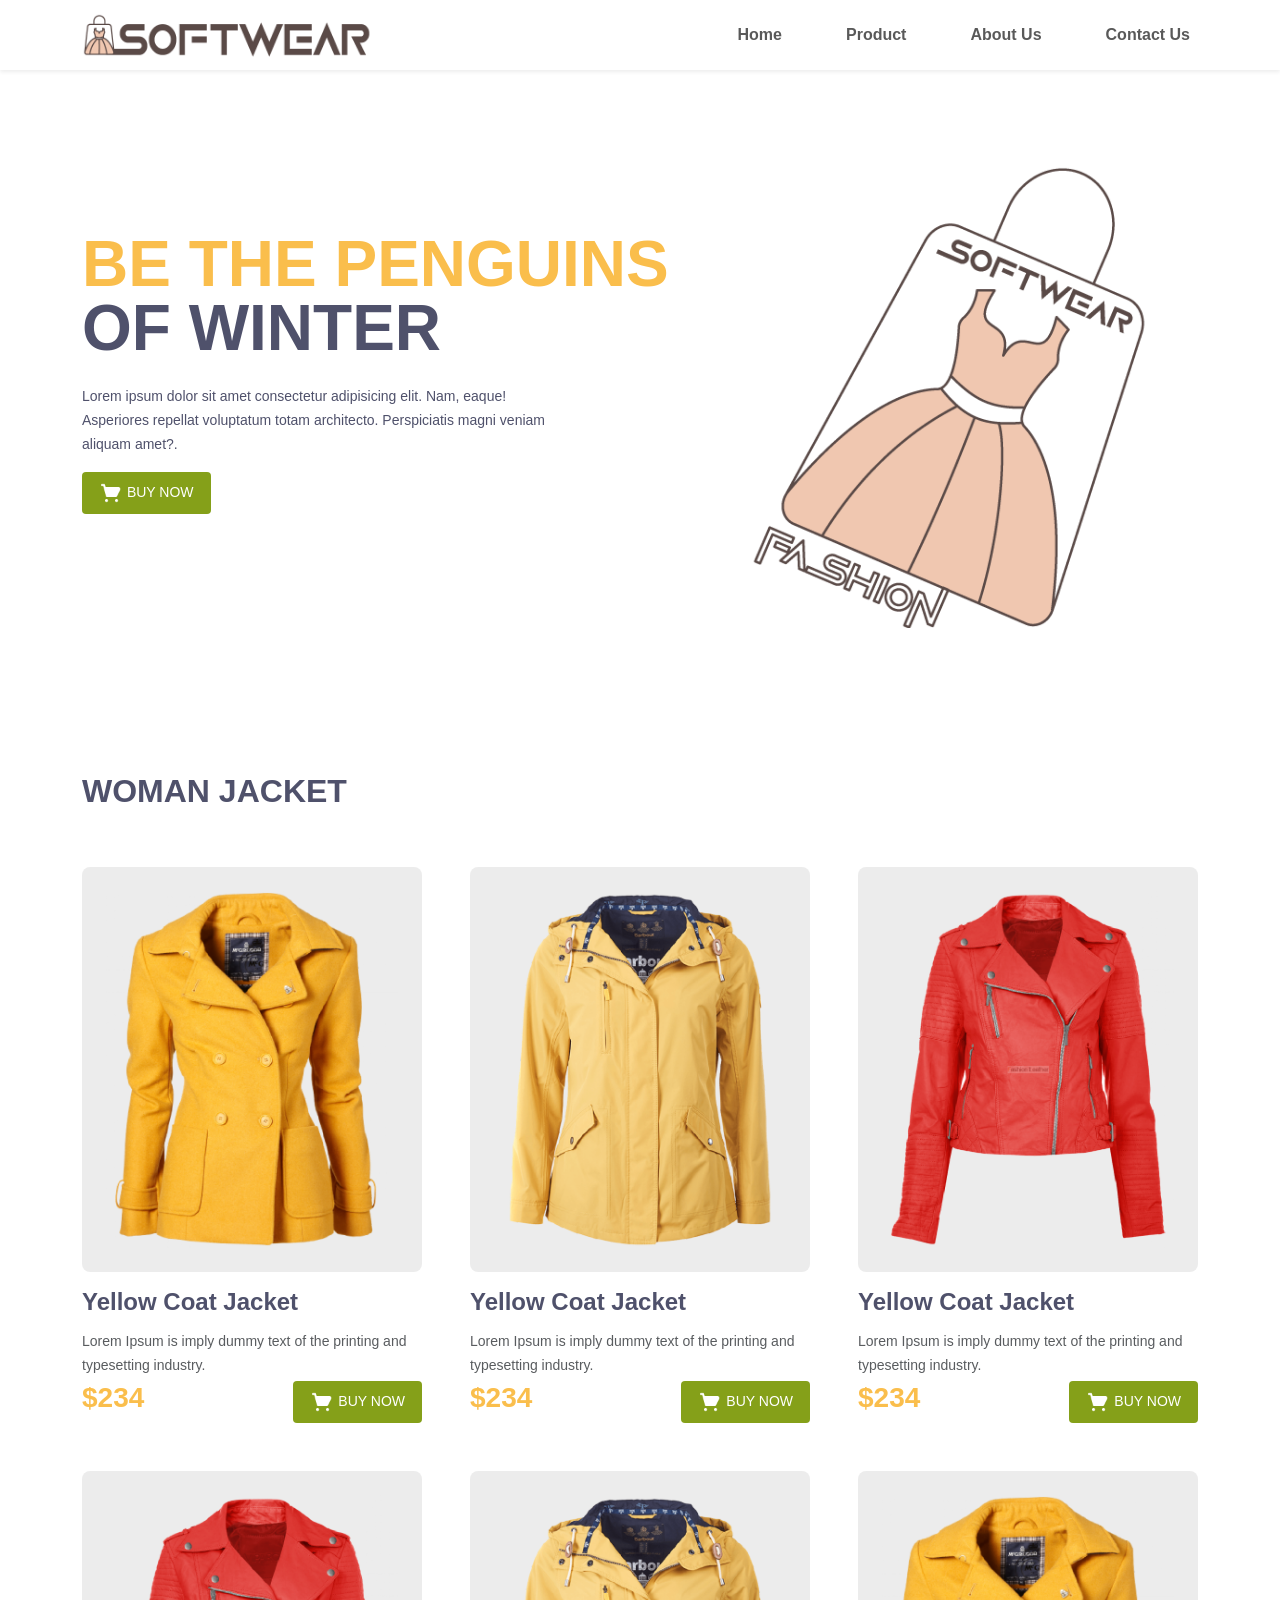
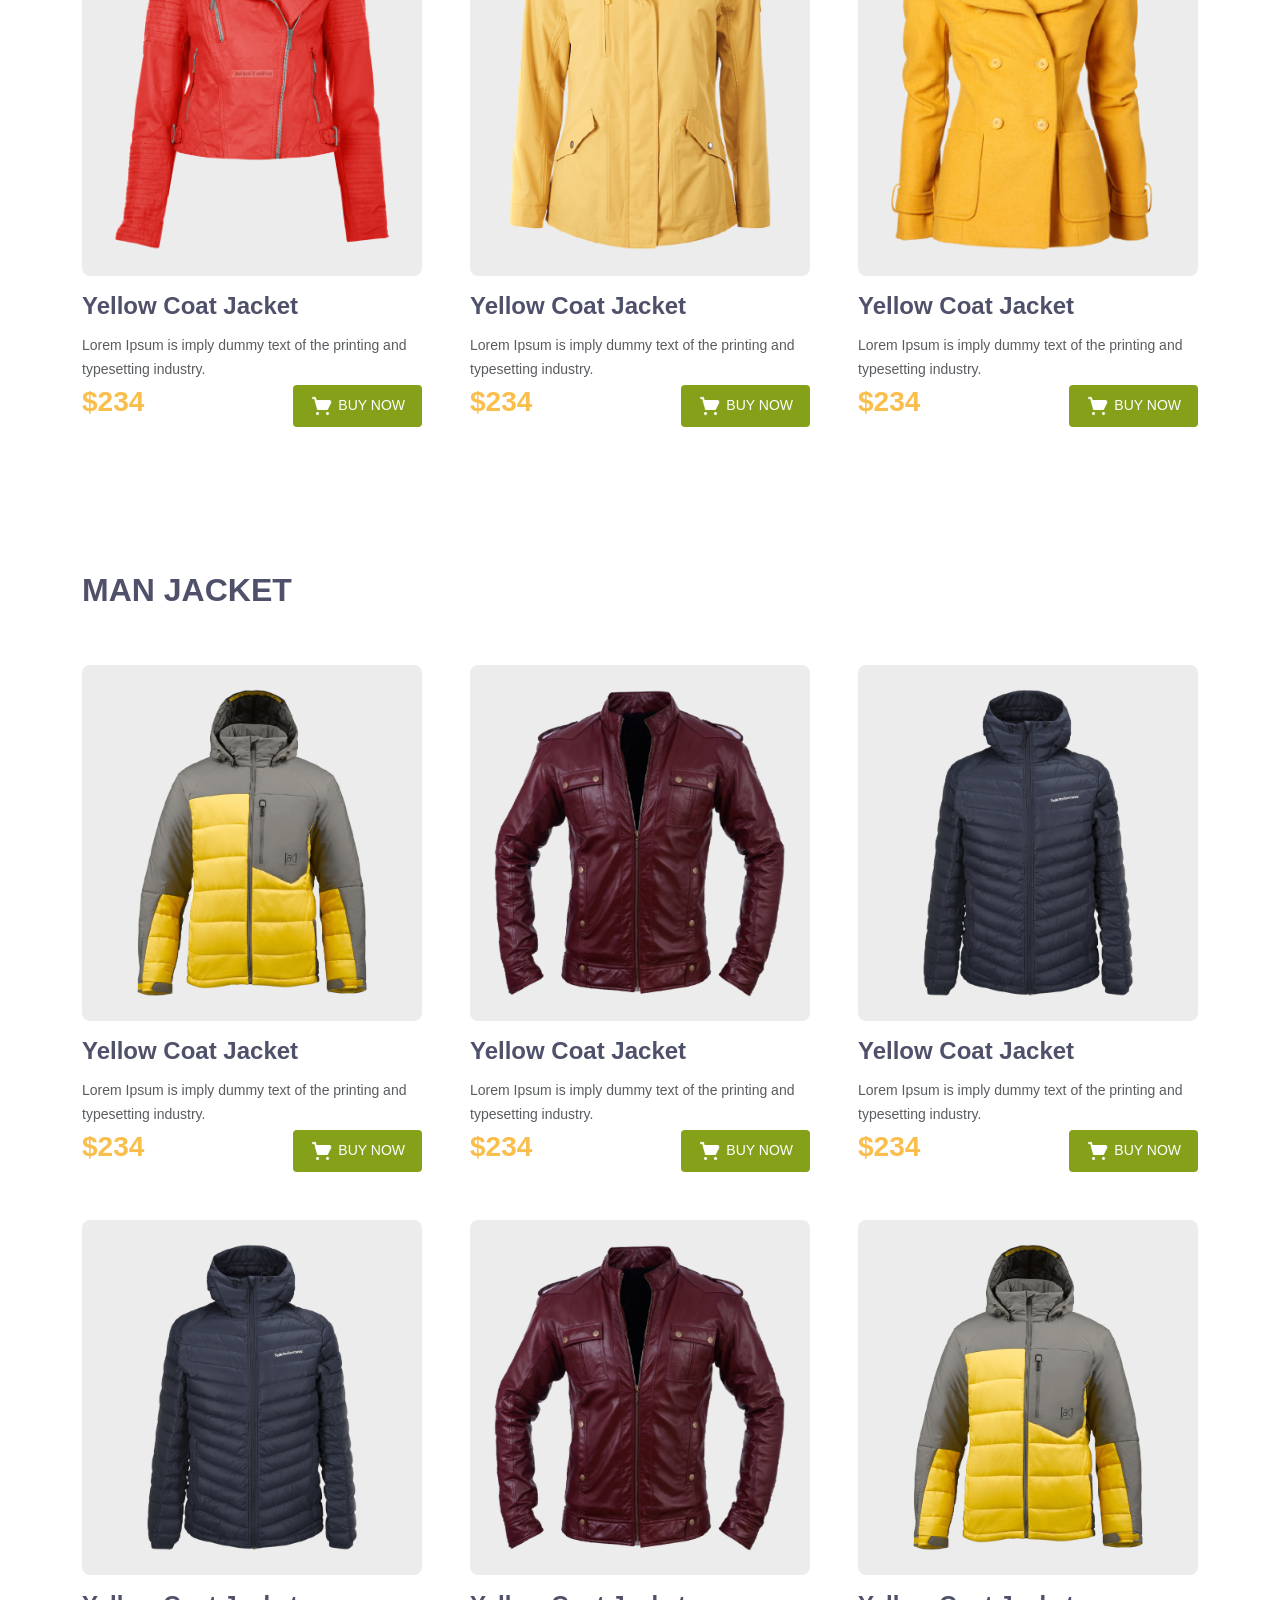
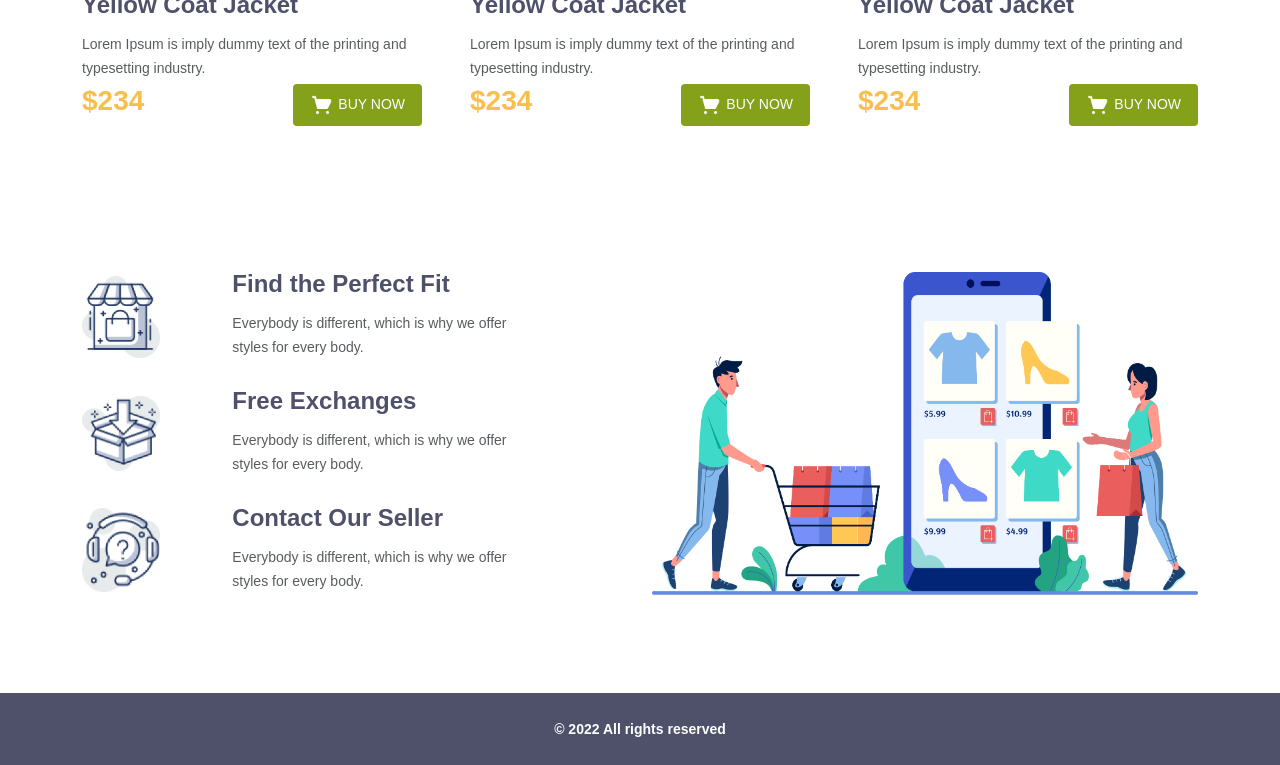
<file: index.html>
<!DOCTYPE html>
<html lang="en">
  <head>
    <meta charset="UTF-8" />
    <meta http-equiv="X-UA-Compatible" content="IE=edge" />
    <meta name="viewport" content="width=device-width, initial-scale=1.0" />
        <!-- Fontawesome -->
        <link rel="stylesheet" href="https://cdnjs.cloudflare.com/ajax/libs/font-awesome/6.0.0-beta3/css/all.min.css" integrity="sha512-Fo3rlrZj/k7ujTnHg4CGR2D7kSs0v4LLanw2qksYuRlEzO+tcaEPQogQ0KaoGN26/zrn20ImR1DfuLWnOo7aBA==" crossorigin="anonymous" referrerpolicy="no-referrer" />

        <!-- Bootstrap CSS v5.1.3 -->
        <link href="https://cdn.jsdelivr.net/npm/bootstrap@5.1.3/dist/css/bootstrap.min.css" rel="stylesheet" integrity="sha384-1BmE4kWBq78iYhFldvKuhfTAU6auU8tT94WrHftjDbrCEXSU1oBoqyl2QvZ6jIW3" crossorigin="anonymous">
    
        <!-- CSS file -->
        <link rel="stylesheet" href="./style.css">
    <title>Penguin-Fashion-Bootstrap</title>
  </head>
  <body>
    <!-- nav bar  -->
    <header class="sticky-top">
      <nav class="navbar navbar-expand-lg navbar-light bg-white shadow-sm">
          <div class="container">
              <a class="navbar-brand" href="#">
                  <img src="./pictures/images/logo.png" width="292" alt="Logo">
              </a>
              <button class="navbar-toggler" type="button" data-bs-toggle="collapse" data-bs-target="#navbarSupportedContent" aria-controls="navbarSupportedContent" aria-expanded="false" aria-label="Toggle navigation">
                  <span class="navbar-toggler-icon"></span>
              </button>
              <div class="collapse navbar-collapse" id="navbarSupportedContent">
                  <ul class="navbar-nav ms-auto mb-2 mb-lg-0">
                      <li class="nav-item ms-lg-5 mx-auto">
                          <a class="nav-link fw-bold fs-6" aria-current="page" href="#">Home</a>
                      </li>
                      <li class="nav-item ms-lg-5 mx-auto">
                          <a class="nav-link fw-bold fs-6" href="#">Product</a>
                      </li>
                      <li class="nav-item ms-lg-5 mx-auto">
                          <a class="nav-link fw-bold fs-6" href="#">About Us</a>
                      </li>
                      <li class="nav-item ms-lg-5 mx-auto">
                          <a class="nav-link fw-bold fs-6" href="#">Contact Us</a>
                      </li>
              </div>
          </div>
      </nav>
  </header>
  <!-- =================Navbar End==================== -->
  <section class="banner h-100 py-5">
    <div class="container">
        <div class="row">
            <div class="col-md-7 col-sm-12">
                    <div class="banner-left d-flex flex-column justify-content-center h-100">
                        <h1 class="display-3 fw-bold text-uppercase lh-1"><span class="d-block" style="color: var(--secondery);">Be the Penguins</span> of Winter</h1>
                        <small class="w-75 d-inline-block my-3 custom-line-height">Lorem ipsum dolor sit amet consectetur adipisicing elit. Nam, eaque! Asperiores repellat voluptatum totam architecto. Perspiciatis magni veniam aliquam amet?.</small>
                        <div class="button">
                            <button type="button" class="btn btn-sm px-3 py-2 d-block text-white " id="button">
                                <img width="24" src="./pictures/icons/shopping-cart 1.png" alt="">
                                BUY NOW
                            </button>
                        </div>
                    </div>
                </div>
                <div class="col-md-5 col-sm-12">
                    <div class="banner-img mt-sm-5">
                        <img class="img-fluid" src="./pictures/images/model.png" alt="">
                    </div>
                </div>
        </div>
    </div>
</section>
<!-- ===========Banner End================ -->
<!-- product section start here  -->
<!-- woman jacket section first  -->
<section class="product py-5 my-5 ">
  <div class="container">
      <div class="row gx-3 gy-3 g-sm-5 g-md-5">
          <h2 class="fw-bold">WOMAN JACKET</h2>
          <div class="col-md-4 col-sm-6 col-12">
              <div class="single-product">
                  <a href="#">
                      <img class="img-fluid px-4 py-4 rounded-3" style="background-color: #dddddd8a;" src="./pictures/images/jacket-1.png" alt="Woman Jacket">
                  </a>
                  <div class="product-details mt-3">
                      <h4 class="fw-bold">Yellow Coat Jacket</h4>
                      <small class="d-inline-block my-1 custom-line-height text-muted fw-normal">Lorem Ipsum is imply dummy text of the printing and typesetting industry.</small>
                      <div class="buy-section d-flex justify-content-between">
                          <h3 class="fw-bold" style="color: var(--secondery);">$234</h3>
                          <button type="button" class="btn btn-sm px-3 py-2 d-block text-white" id="button">
                              <img width="24" src="./pictures/icons/shopping-cart 1.png" alt="">
                              BUY NOW
                          </button>
                      </div>
                  </div>
              </div>
          </div>
          <div class="col-md-4 col-sm-6 col-12">
              <div class="single-product">
                  <a href="#">
                      <img class="img-fluid px-4 py-4 rounded-3" style="background-color: #dddddd8a;" src="./pictures/images/jacket-2.png" alt="Woman Jacket">
                  </a>
                  <div class="product-details mt-3">
                      <h4 class="fw-bold">Yellow Coat Jacket</h4>
                      <small class="d-inline-block my-1 custom-line-height text-muted fw-normal">Lorem Ipsum is imply dummy text of the printing and typesetting industry.</small>
                      <div class="buy-section d-flex justify-content-between">
                          <h3 class="fw-bold" style="color: var(--secondery);">$234</h3>
                          <button type="button" class="btn btn-sm px-3 py-2 d-block text-white" id="button">
                              <img width="24" src="./pictures/icons/shopping-cart 1.png" alt="">
                              BUY NOW
                          </button>
                      </div>
                  </div>
              </div>
          </div>
          <div class="col-md-4 col-sm-6 col-12">
              <div class="single-product">
                  <a href="#">
                      <img class="img-fluid px-4 py-4 rounded-3" style="background-color: #dddddd8a;" src="./pictures/images/jacket-3.png" alt="Woman Jacket">
                  </a>
                  <div class="product-details mt-3">
                      <h4 class="fw-bold">Yellow Coat Jacket</h4>
                      <small class="d-inline-block my-1 custom-line-height text-muted fw-normal">Lorem Ipsum is imply dummy text of the printing and typesetting industry.</small>
                      <div class="buy-section d-flex justify-content-between">
                          <h3 class="fw-bold" style="color: var(--secondery);">$234</h3>
                          <button type="button" class="btn btn-sm px-3 py-2 d-block text-white" id="button">
                              <img width="24" src="./pictures/icons/shopping-cart 1.png" alt="">
                              BUY NOW
                          </button>
                      </div>
                  </div>
              </div>
          </div>
          <div class="col-md-4 col-sm-6 col-12">
              <div class="single-product">
                  <a href="#">
                      <img class="img-fluid px-4 py-4 rounded-3" style="background-color: #dddddd8a;" src="./pictures/images/jacket-3.png" alt="Woman Jacket">
                  </a>
                  <div class="product-details mt-3">
                      <h4 class="fw-bold">Yellow Coat Jacket</h4>
                      <small class="d-inline-block my-1 custom-line-height text-muted fw-normal">Lorem Ipsum is imply dummy text of the printing and typesetting industry.</small>
                      <div class="buy-section d-flex justify-content-between">
                          <h3 class="fw-bold" style="color: var(--secondery);">$234</h3>
                          <button type="button" class="btn btn-sm px-3 py-2 d-block text-white" id="button">
                              <img width="24" src="./pictures/icons/shopping-cart 1.png" alt="">
                              BUY NOW
                          </button>
                      </div>
                  </div>
              </div>
          </div>
          <div class="col-md-4 col-sm-6 col-12">
              <div class="single-product">
                  <a href="#">
                      <img class="img-fluid px-4 py-4 rounded-3" style="background-color: #dddddd8a;" src="./pictures/images/jacket-2.png" alt="Woman Jacket">
                  </a>
                  <div class="product-details mt-3">
                      <h4 class="fw-bold">Yellow Coat Jacket</h4>
                      <small class="d-inline-block my-1 custom-line-height text-muted fw-normal">Lorem Ipsum is imply dummy text of the printing and typesetting industry.</small>
                      <div class="buy-section d-flex justify-content-between">
                          <h3 class="fw-bold" style="color: var(--secondery);">$234</h3>
                          <button type="button" class="btn btn-sm px-3 py-2 d-block text-white" id="button">
                              <img width="24" src="./pictures/icons/shopping-cart 1.png" alt="">
                              BUY NOW
                          </button>
                      </div>
                  </div>
              </div>
          </div>
          <div class="col-md-4 col-sm-6 col-12">
              <div class="single-product">
                  <a href="#">
                      <img class="img-fluid px-4 py-4 rounded-3" style="background-color: #dddddd8a;" src="./pictures/images/jacket-1.png" alt="Woman Jacket">
                  </a>
                  <div class="product-details mt-3">
                      <h4 class="fw-bold">Yellow Coat Jacket</h4>
                      <small class="d-inline-block my-1 custom-line-height text-muted fw-normal">Lorem Ipsum is imply dummy text of the printing and typesetting industry.</small>
                      <div class="buy-section d-flex justify-content-between">
                          <h3 class="fw-bold" style="color: var(--secondery);">$234</h3>
                          <button type="button" class="btn btn-sm px-3 py-2 d-block text-white" id="button">
                              <img width="24" src="./pictures/icons/shopping-cart 1.png" alt="">
                              BUY NOW
                          </button>
                      </div>
                  </div>
              </div>
          </div>
      </div>
  </div>
</section>
<!-- men jacket section here  -->
<section class="product my-md-5 py-md-5 my-sm-5 py-sm-5 my-4 py-4">
  <div class="container">
      <div class="row gx-3 gy-3 g-sm-5 g-md-5">
          <h2 class="fw-bold">MAN JACKET</h2>
          <div class="col-md-4 col-sm-6 col-12">
              <div class="single-product">
                  <a href="#">
                      <img class="img-fluid px-4 py-4 rounded-3" style="background-color: #dddddd8a;" src="./pictures/images/jacket-4.png" alt="Woman Jacket">
                  </a>
                  <div class="product-details mt-3">
                      <h4 class="fw-bold">Yellow Coat Jacket</h4>
                      <small class="d-inline-block my-1 custom-line-height text-muted fw-normal">Lorem Ipsum is imply dummy text of the printing and typesetting industry.</small>
                      <div class="buy-section d-flex justify-content-between">
                          <h3 class="fw-bold" style="color: var(--secondery);">$234</h3>
                          <button type="button" class="btn btn-sm px-3 py-2 d-block text-white" id="button">
                              <img width="24" src="./pictures/icons/shopping-cart 1.png" alt="">
                              BUY NOW
                          </button>
                      </div>
                  </div>
              </div>
          </div>
          <div class="col-md-4 col-sm-6 col-12">
              <div class="single-product">
                  <a href="#">
                      <img class="img-fluid px-4 py-4 rounded-3" style="background-color: #dddddd8a;" src="./pictures/images/jacket-5.png" alt="Woman Jacket">
                  </a>
                  <div class="product-details mt-3">
                      <h4 class="fw-bold">Yellow Coat Jacket</h4>
                      <small class="d-inline-block my-1 custom-line-height text-muted fw-normal">Lorem Ipsum is imply dummy text of the printing and typesetting industry.</small>
                      <div class="buy-section d-flex justify-content-between">
                          <h3 class="fw-bold" style="color: var(--secondery);">$234</h3>
                          <button type="button" class="btn btn-sm px-3 py-2 d-block text-white" id="button">
                              <img width="24" src="./pictures/icons/shopping-cart 1.png" alt="">
                              BUY NOW
                          </button>
                      </div>
                  </div>
              </div>
          </div>
          <div class="col-md-4 col-sm-6 col-12">
              <div class="single-product">
                  <a href="#">
                      <img class="img-fluid px-4 py-4 rounded-3" style="background-color: #dddddd8a;" src="./pictures/images/jacket-6.png" alt="Woman Jacket">
                  </a>
                  <div class="product-details mt-3">
                      <h4 class="fw-bold">Yellow Coat Jacket</h4>
                      <small class="d-inline-block my-1 custom-line-height text-muted fw-normal">Lorem Ipsum is imply dummy text of the printing and typesetting industry.</small>
                      <div class="buy-section d-flex justify-content-between">
                          <h3 class="fw-bold" style="color: var(--secondery);">$234</h3>
                          <button type="button" class="btn btn-sm px-3 py-2 d-block text-white" id="button">
                              <img width="24" src="./pictures/icons/shopping-cart 1.png" alt="">
                              BUY NOW
                          </button>
                      </div>
                  </div>
              </div>
          </div>
          <div class="col-md-4 col-sm-6 col-12">
              <div class="single-product">
                  <a href="#">
                      <img class="img-fluid px-4 py-4 rounded-3" style="background-color: #dddddd8a;" src="./pictures/images/jacket-6.png" alt="Woman Jacket">
                  </a>
                  <div class="product-details mt-3">
                      <h4 class="fw-bold">Yellow Coat Jacket</h4>
                      <small class="d-inline-block my-1 custom-line-height text-muted fw-normal">Lorem Ipsum is imply dummy text of the printing and typesetting industry.</small>
                      <div class="buy-section d-flex justify-content-between">
                          <h3 class="fw-bold" style="color: var(--secondery);">$234</h3>
                          <button type="button" class="btn btn-sm px-3 py-2 d-block text-white" id="button">
                              <img width="24" src="./pictures/icons/shopping-cart 1.png" alt="">
                              BUY NOW
                          </button>
                      </div>
                  </div>
              </div>
          </div>
          <div class="col-md-4 col-sm-6 col-12">
              <div class="single-product">
                  <a href="#">
                      <img class="img-fluid px-4 py-4 rounded-3" style="background-color: #dddddd8a;" src="./pictures/images/jacket-5.png" alt="Woman Jacket">
                  </a>
                  <div class="product-details mt-3">
                      <h4 class="fw-bold">Yellow Coat Jacket</h4>
                      <small class="d-inline-block my-1 custom-line-height text-muted fw-normal">Lorem Ipsum is imply dummy text of the printing and typesetting industry.</small>
                      <div class="buy-section d-flex justify-content-between">
                          <h3 class="fw-bold" style="color: var(--secondery);">$234</h3>
                          <button type="button" class="btn btn-sm px-3 py-2 d-block text-white" id="button">
                              <img width="24" src="./pictures/icons/shopping-cart 1.png" alt="">
                              BUY NOW
                          </button>
                      </div>
                  </div>
              </div>
          </div>
          <div class="col-md-4 col-sm-6 col-12">
              <div class="single-product">
                  <a href="#">
                      <img class="img-fluid px-4 py-4 rounded-3" style="background-color: #dddddd8a;" src="./pictures/images/jacket-4.png" alt="Woman Jacket">
                  </a>
                  <div class="product-details mt-3">
                      <h4 class="fw-bold">Yellow Coat Jacket</h4>
                      <small class="d-inline-block my-1 custom-line-height text-muted fw-normal">Lorem Ipsum is imply dummy text of the printing and typesetting industry.</small>
                      <div class="buy-section d-flex justify-content-between">
                          <h3 class="fw-bold" style="color: var(--secondery);">$234</h3>
                          <button type="button" class="btn btn-sm px-3 py-2 d-block text-white" id="button">
                              <img width="24" src="./pictures/icons/shopping-cart 1.png" alt="">
                              BUY NOW
                          </button>
                      </div>
                  </div>
              </div>
          </div>
      </div>
  </div>
</section>
<!-- ===============Product Section End===================== -->
<!-- customer facility section start  -->
<section class="facility-section my-5 py-5">
  <div class="container">
      <div class="row justify-content-between align-items-center custom-order gy-sm-5">
          <div class="col-md-5 col-sm-12 col-12 gy-5">
              <div class="row gy-4 gx-sm-5">
                  <div class="w-100 d-flex justify-content-between align-items-center">
                      <div class="col-md-2">
                          <img  width="78" src="./pictures/images/house.png" alt="">
                      </div>
                      <div class="col-md-8 ms-3">
                          <h4 class="fw-bold text-nowrap">Find the Perfect Fit</h4>
                          <small class="d-inline-block my-1 custom-line-height text-muted fw-normal">Everybody is different, which is why we offer styles for every body.</small>
                      </div>
                  </div>
                  <div class="w-100 d-flex justify-content-between align-items-center">
                      <div class="col-md-2">
                          <img  width="78" src="./pictures/images/box.png" alt="">
                      </div>
                      <div class="col-md-8 ms-3">
                          <h4 class="fw-bold text-nowrap">Free Exchanges</h4>
                          <small class="d-inline-block my-1 custom-line-height text-muted fw-normal">Everybody is different, which is why we offer styles for every body.</small>
                      </div>
                  </div>
                  <div class="w-100 d-flex justify-content-between align-items-center">
                      <div class="col-md-2">
                          <img  width="78" src="./pictures/images/question.png" alt="">
                      </div>
                      <div class="col-md-8 ms-3">
                          <h4 class="fw-bold text-nowrap">Contact Our Seller</h4>
                          <small class="d-inline-block my-1 custom-line-height text-muted fw-normal">Everybody is different, which is why we offer styles for every body.</small>
                      </div>
                  </div>
              </div>
          </div>
          <div class="col-md-6 col-sm-12 col-12">
              <div class="img">
                  <img class="img-fluid" src="./pictures/images/shopping.png" alt="">
              </div>
          </div>
      </div>
  </div>
</section>
<!-- ==================Customer Facility section end===================== -->
<!-- footer section  -->
<footer class="text-center py-4 mt-5" style="background-color: var(--txt-color);" >
  <small class="text-white fw-bold">&copy; 2022 All rights reserved</small>
</footer>
<!-- footer end  -->

    <!-- bootstrap js file integration  -->
    <!-- Bootstrap JavaScript Libraries -->
    <script src="https://cdn.jsdelivr.net/npm/@popperjs/core@2.10.2/dist/umd/popper.min.js" integrity="sha384-7+zCNj/IqJ95wo16oMtfsKbZ9ccEh31eOz1HGyDuCQ6wgnyJNSYdrPa03rtR1zdB" crossorigin="anonymous"></script>
    <script src="https://cdn.jsdelivr.net/npm/bootstrap@5.1.3/dist/js/bootstrap.min.js" integrity="sha384-QJHtvGhmr9XOIpI6YVutG+2QOK9T+ZnN4kzFN1RtK3zEFEIsxhlmWl5/YESvpZ13" crossorigin="anonymous"></script>
  </body>
</html>
</file>
<file: style.css>
/*!
Theme Name: fashion
Theme URI: https://them.es/starter
Author: Manish Lokbidhi
Author URI: https://lokbidhi.com
Description: Softwear Fashion Theme
Version: 3.4.1
Requires at least: 5.0
Tested up to: 6.2
Requires PHP: 7.2
License: GPL version 2 or later
License URI: https://www.gnu.org/licenses/gpl-2.0
Tags: custom-background, custom-colors, featured-images, flexible-header, microformats, post-formats, rtl-language-support, theme-options, translation-ready, accessibility-ready
Text Domain: fashion
*/

/* Don't overwrite this file. Compile "/assets/main.scss" to "/assets/dist/main.css" */

/* From http://codex.wordpress.org/CSS */
body {
	font-family: "Open Sans", sans-serif !important;
  }
  :root {
	--primary: #85a019;
	--secondery: #fabe4c;
	--txt-color: #4f516b;
  }
  body {
	color: var(--txt-color);
	overflow-x: hidden !important;
  }
  /* custom css button  */
  #button {
	background-color: var(--primary);
  }
  #button:hover {
	background-color: #4f5f0f;
  }
  .custom-line-height {
	line-height: 1.5rem;
  }
  
  /* @media only screen and (min-width: ) */
  @media only screen and (max-width: 767px) {
	.custom-order {
	  display: flex;
	  flex-direction: column-reverse !important;
	}
  }
  
.alignnone {
	margin: 5px 20px 20px 0;
}

.aligncenter,
div.aligncenter {
	display: block;
	margin: 5px auto 5px auto;
}

.alignright {
	float: right;
	margin: 5px 0 20px 20px;
}

.alignleft {
	float: left;
	margin: 5px 20px 20px 0;
}

a img.alignright {
	float: right;
	margin: 5px 0 20px 20px;
}

a img.alignnone {
	margin: 5px 20px 20px 0;
}

a img.alignleft {
	float: left;
	margin: 5px 20px 20px 0;
}

a img.aligncenter {
	display: block;
	margin-left: auto;
	margin-right: auto;
}

.wp-caption {
	max-width: 96%; /* Image does not overflow the content area */
	padding: 5px 3px 10px;
	text-align: center;
}
.wp-caption.alignnone {
	margin: 5px 20px 20px 0;
}
.wp-caption.alignleft {
	margin: 5px 20px 20px 0;
}
.wp-caption.alignright {
	margin: 5px 0 20px 20px;
}
.wp-caption img {
	border: 0 none;
	height: auto;
	margin: 0;
	max-width: 98.5%;
	padding: 0;
	width: auto;
}
.wp-caption p.wp-caption-text {
	font-size: 11px;
	line-height: 17px;
	margin: 0;
	padding: 0 4px 5px;
}

.gallery-item {
	display: inline-block;
	text-align: left;
	vertical-align: top;
	width: 50%;
}

.gallery-item a,
.gallery-item a:hover,
.gallery-item a:focus {
	-webkit-box-shadow: none;
	box-shadow: none;
	background: none;
	display: inline-block;
	max-width: 100%;
}

.gallery-item a img {
	display: block;
	-webkit-transition: -webkit-filter 0.2s ease-in;
	transition: -webkit-filter 0.2s ease-in;
	transition: filter 0.2s ease-in;
	transition: filter 0.2s ease-in, -webkit-filter 0.2s ease-in;
	-webkit-backface-visibility: hidden;
	backface-visibility: hidden;
}

.gallery-item a:hover img,
.gallery-item a:focus img {
	-webkit-filter: opacity(60%);
	filter: opacity(60%);
}

.gallery-caption {
	display: block;
	text-align: left;
	padding: 0 10px 0 0;
	margin-bottom: 0;
}

.gallery-columns-1 .gallery-item {
	max-width: 100%;
}

.gallery-columns-2 .gallery-item {
	max-width: 50%;
}

.gallery-columns-3 .gallery-item {
	max-width: 33%;
}

.gallery-columns-4 .gallery-item {
	max-width: 25%;
}

.gallery-columns-5 .gallery-item {
	max-width: 20%;
}

.gallery-columns-6 .gallery-item {
	max-width: 16.66%;
}

.gallery-columns-7 .gallery-item {
	max-width: 14.28%;
}

.gallery-columns-8 .gallery-item {
	max-width: 12.5%;
}

.gallery-columns-9 .gallery-item {
	max-width: 11.11%;
}

.gallery-columns-6 .gallery-caption,
.gallery-columns-7 .gallery-caption,
.gallery-columns-8 .gallery-caption,
.gallery-columns-9 .gallery-caption {
	display: none;
}

.bypostauthor {
	font-weight: bold;
}

/* Text meant only for screen readers. */
.screen-reader-text {
	clip: rect(1px, 1px, 1px, 1px);
	position: absolute !important;
	height: 1px;
	width: 1px;
	overflow: hidden;
}

.screen-reader-text:focus {
	background-color: #f1f1f1;
	border-radius: 3px;
	box-shadow: 0 0 2px 2px rgba(0, 0, 0, 0.6);
	clip: auto !important;
	color: #21759b;
	display: block;
	font-size: 14px;
	font-size: 0.875rem;
	font-weight: bold;
	height: auto;
	left: 5px;
	line-height: normal;
	padding: 15px 23px 14px;
	text-decoration: none;
	top: 5px;
	width: auto;
	z-index: 100000; /* Above WP toolbar. */
}
</file>
